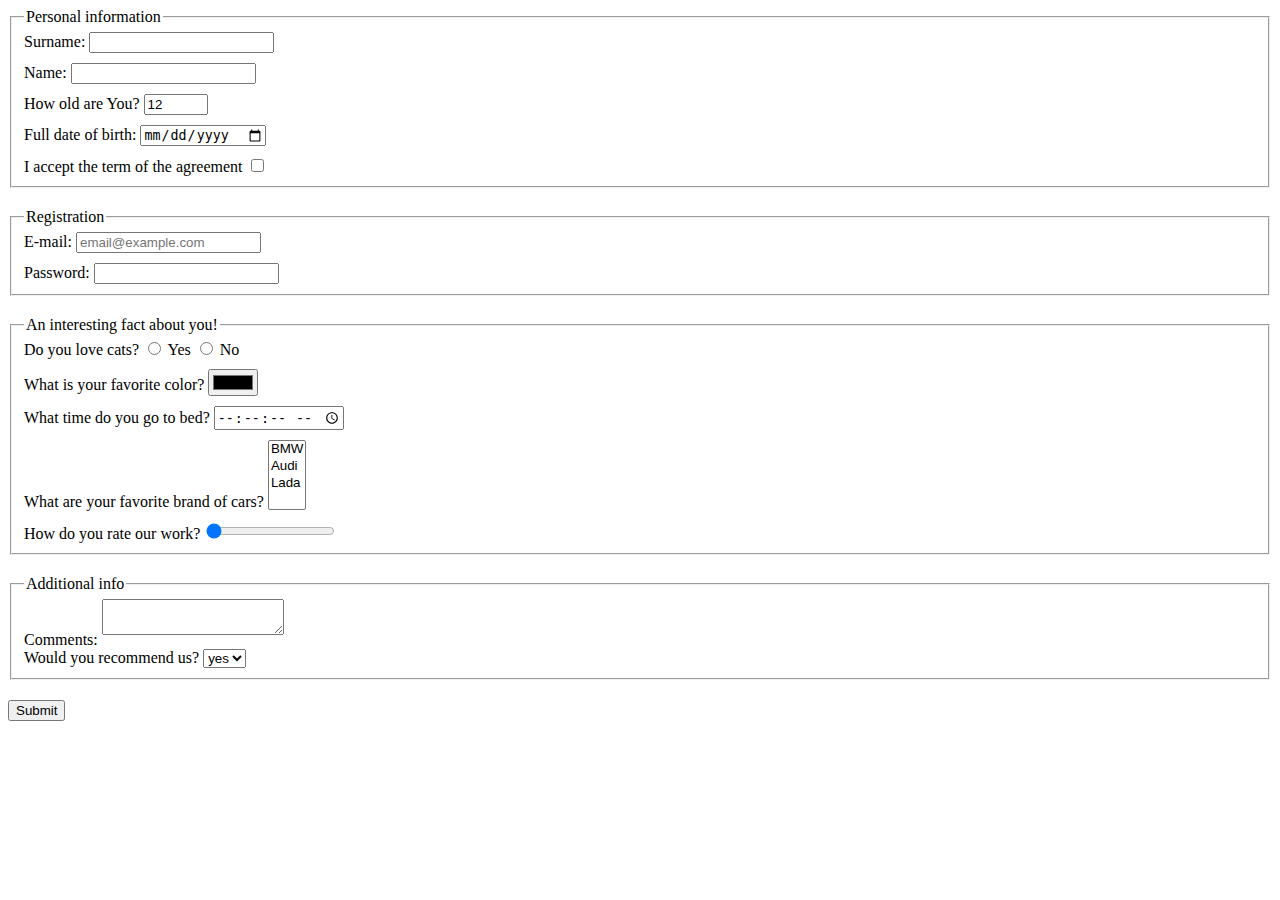
<file: index.html>
<!doctype html><html lang="en"><head><meta charset="UTF-8"><meta name="viewport" content="width=device-width, user-scalable=no, initial-scale=1.0, maximum-scale=1.0, minimum-scale=1.0"><meta http-equiv="X-UA-Compatible" content="ie=edge"><title>HTML Form</title><link rel="stylesheet" href="style.6bf3e08e.css"></head><body> <form action="https://mate-academy-form-lesson.herokuapp.com/create-application" autocomplete="off" onsubmit="onSubmit()" method="post"> <fieldset class="infogroup"> <legend>Personal information</legend> <label for="surname"> Surname: </label> <input class="info" type="text" name="surname" id="surname"> <br> <label for="name"> Name: </label> <input class="info" type="text" name="name" id="name"> <br> <label for="age"> How old are You? </label> <input class="info" type="number" value="12" id="age" maxlength="2" size="1" min="5" max="120"> <br> <label for="birth"> Full date of birth: </label> <input class="info" type="date" name="birth" id="birth" placeholder="дд.мм.гггг"> <br> <label for="accept"> I accept the term of the agreement </label> <input class="info" type="checkbox" name="accept" id="accept"> </fieldset> <fieldset class="infogroup"> <legend>Registration</legend> <label for="mail"> E-mail: </label> <input class="info" type="email" name="mail" id="mail" placeholder="email@example.com" required> <br> <label for="pass"> Password: </label> <input class="info" type="password" minlength="8" name="pass" id="pass"> </fieldset> <fieldset class="infogroup"> <legend>An interesting fact about you!</legend> Do you love cats? <input class="info" type="radio" name="cats" id="yes"> <label for="yes">Yes</label> <input class="info" type="radio" name="cats" id="no"> <label for="no">No</label> <br> <label for="colour"> What is your favorite color? </label> <input class="info" type="color" name="colour" id="colour"> <br> <label for="bed"> What time do you go to bed? </label> <input class="info" type="time" step="1" name="bed" id="bed"> <br> <label for="cars"> What are your favorite brand of cars? </label> <select name="cars" id="cars" multiple> <option value="bmw">BMW</option> <option value="audi">Audi</option> <option value="lada">Lada</option> </select> <br> <label for="rate"> How do you rate our work? </label> <input class="info" type="range" value="0" name="rate" id="rate"> </fieldset> <fieldset class="infogroup"> <legend>Additional info</legend> <label for="comments"> Comments: </label> <textarea name="comments" id="comments" cols="20" rows="2">
        </textarea> <br> <label for="recommend"> Would you recommend us? </label> <select name="recommend" id="recommend"> <option value="yes">yes</option> <option value="no">no</option> </select> </fieldset> <input class="info" type="submit" value="Submit"> </form> <script type="text/javascript" src="main.e97352c4.js"></script> </body></html>
</file>
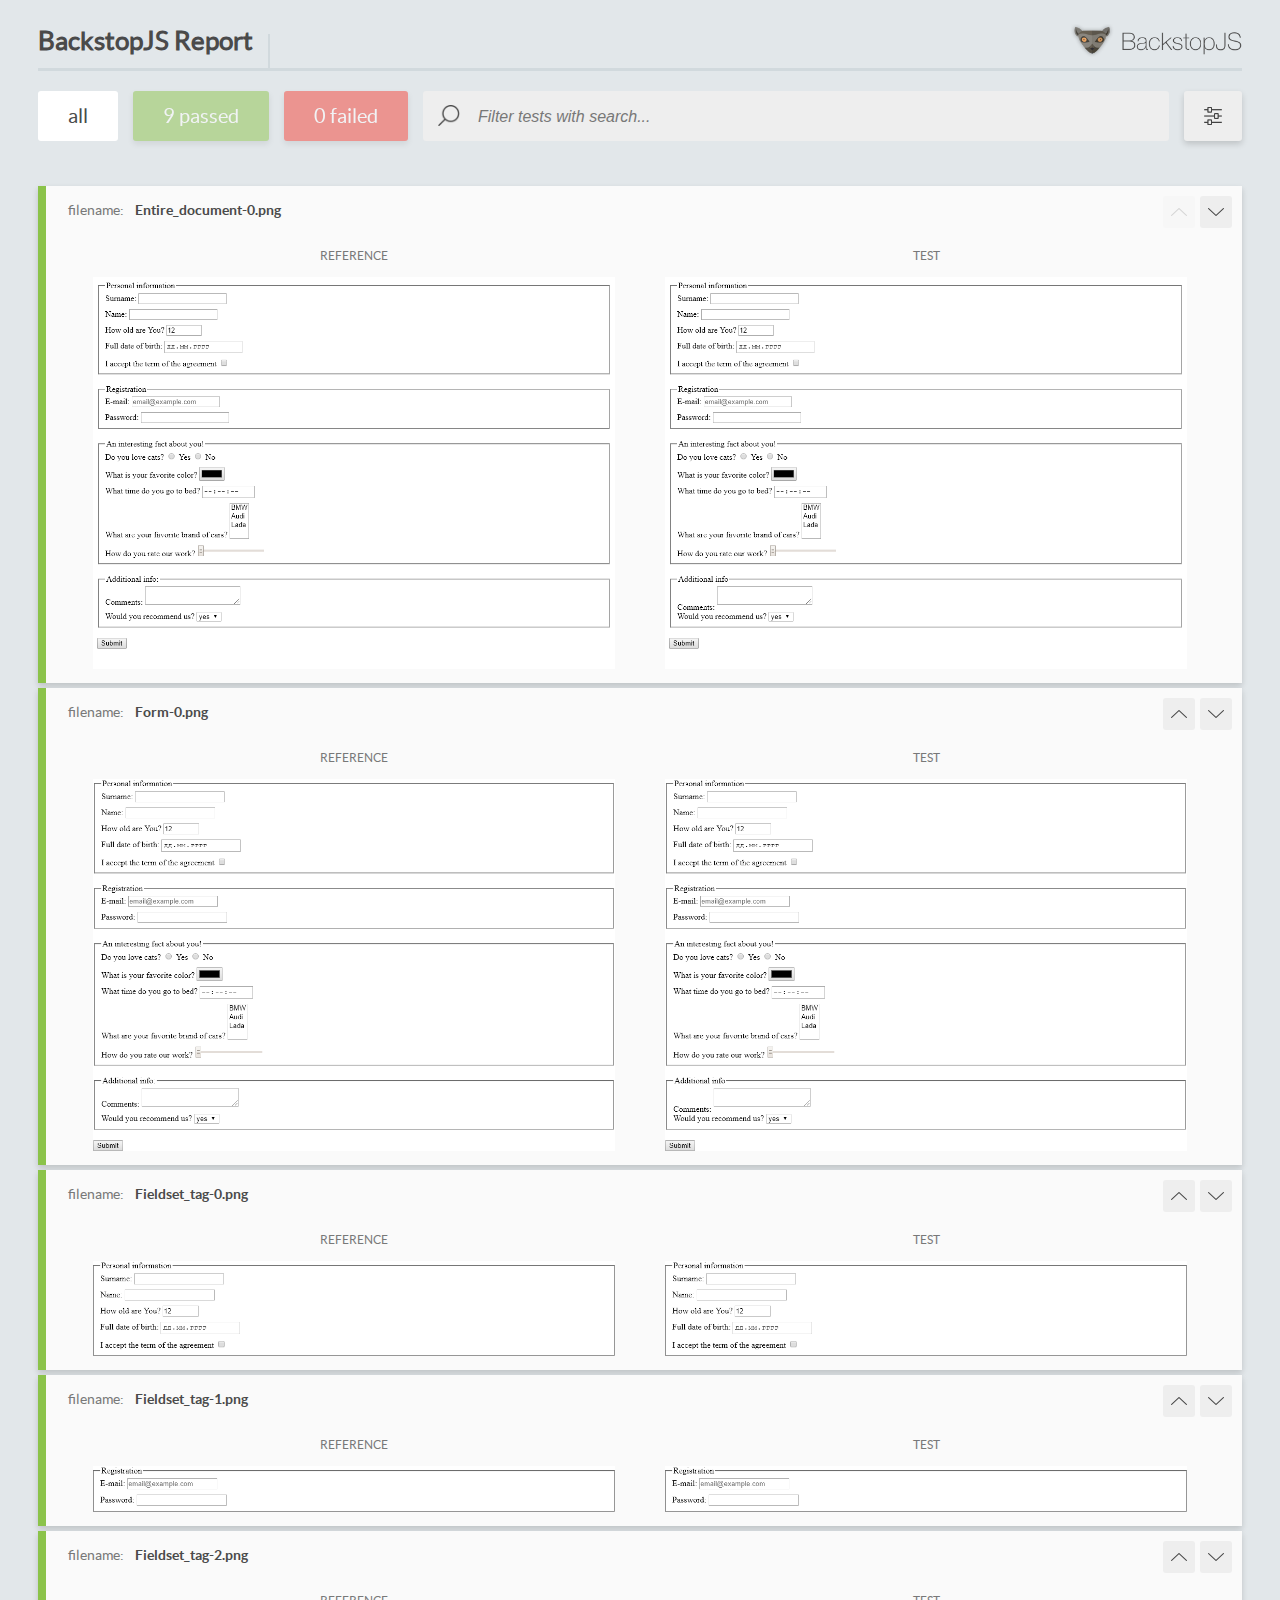
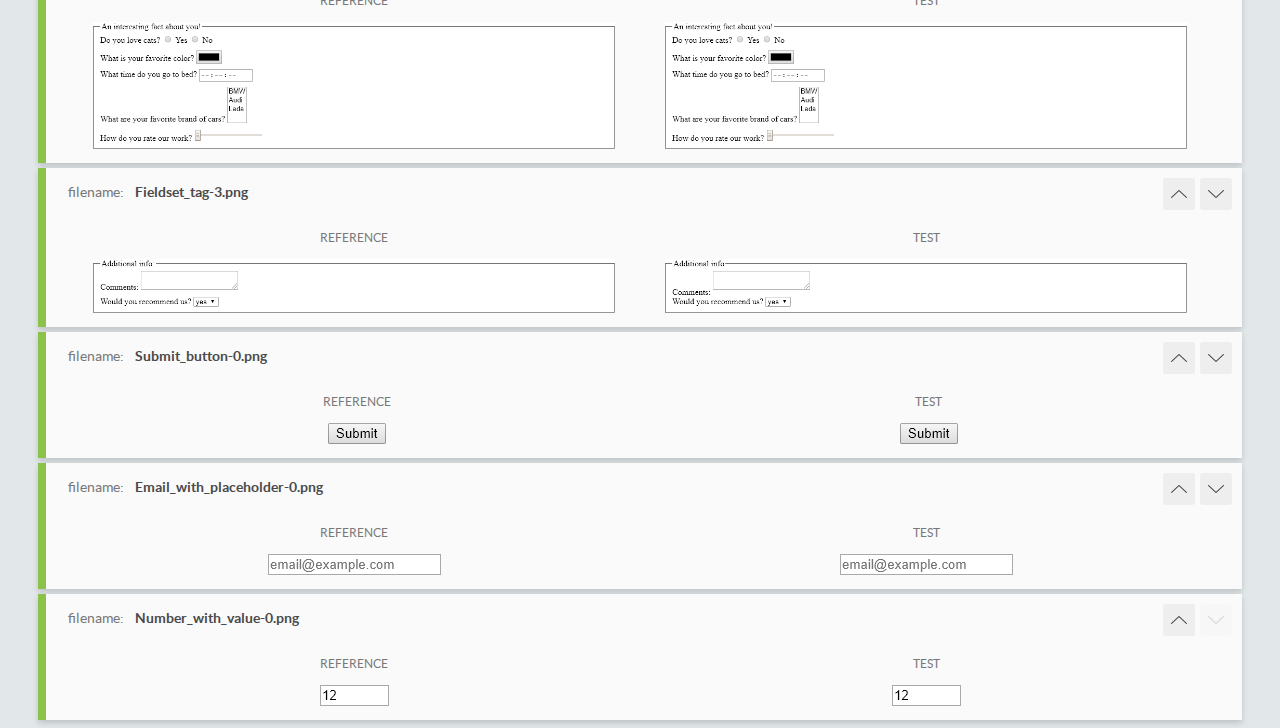
<file: report/html_report/index.html>
<!DOCTYPE html>
<html>
  <head>
    <meta charset="utf-8">
    <title>BackstopJS Report</title>

    <style>
      @font-face {
          font-family: 'latoregular';
          src: url('./assets/fonts/lato-regular-webfont.woff2') format('woff2'),
              url('./assets/fonts/lato-regular-webfont.woff') format('woff');
          font-weight: 400;
          font-style: normal;
      }
      @font-face {
          font-family: 'latobold';
          src: url('./assets/fonts/lato-bold-webfont.woff2') format('woff2'),
              url('./assets/fonts/lato-bold-webfont.woff') format('woff');
          font-weight: 700;
          font-style: normal;
      }

      .ReactModal__Body--open {
          overflow: hidden;
      }
      .ReactModal__Body--open .header {
        display: none;
      }

    </style>
  </head>
  <body style="background-color: #E2E7EA">
    <div id="root">

    </div>
    <script type="text/javascript">
      function report (report) { // eslint-disable-line no-unused-vars
        window.tests = report;
      }
    </script>
    <script type="text/javascript" src="config.js"></script>
    <script type="text/javascript" src="index_bundle.js"></script>
  </body>
</html>
</file>
<file: style.6bf3e08e.css>
#comments,.info:not(:last-child){margin-bottom:10px}#no,#yes{margin-bottom:14px}#rate{margin-top:12px}.infogroup{margin-bottom:20px}
/*# sourceMappingURL=style.6bf3e08e.css.map */
</file>
